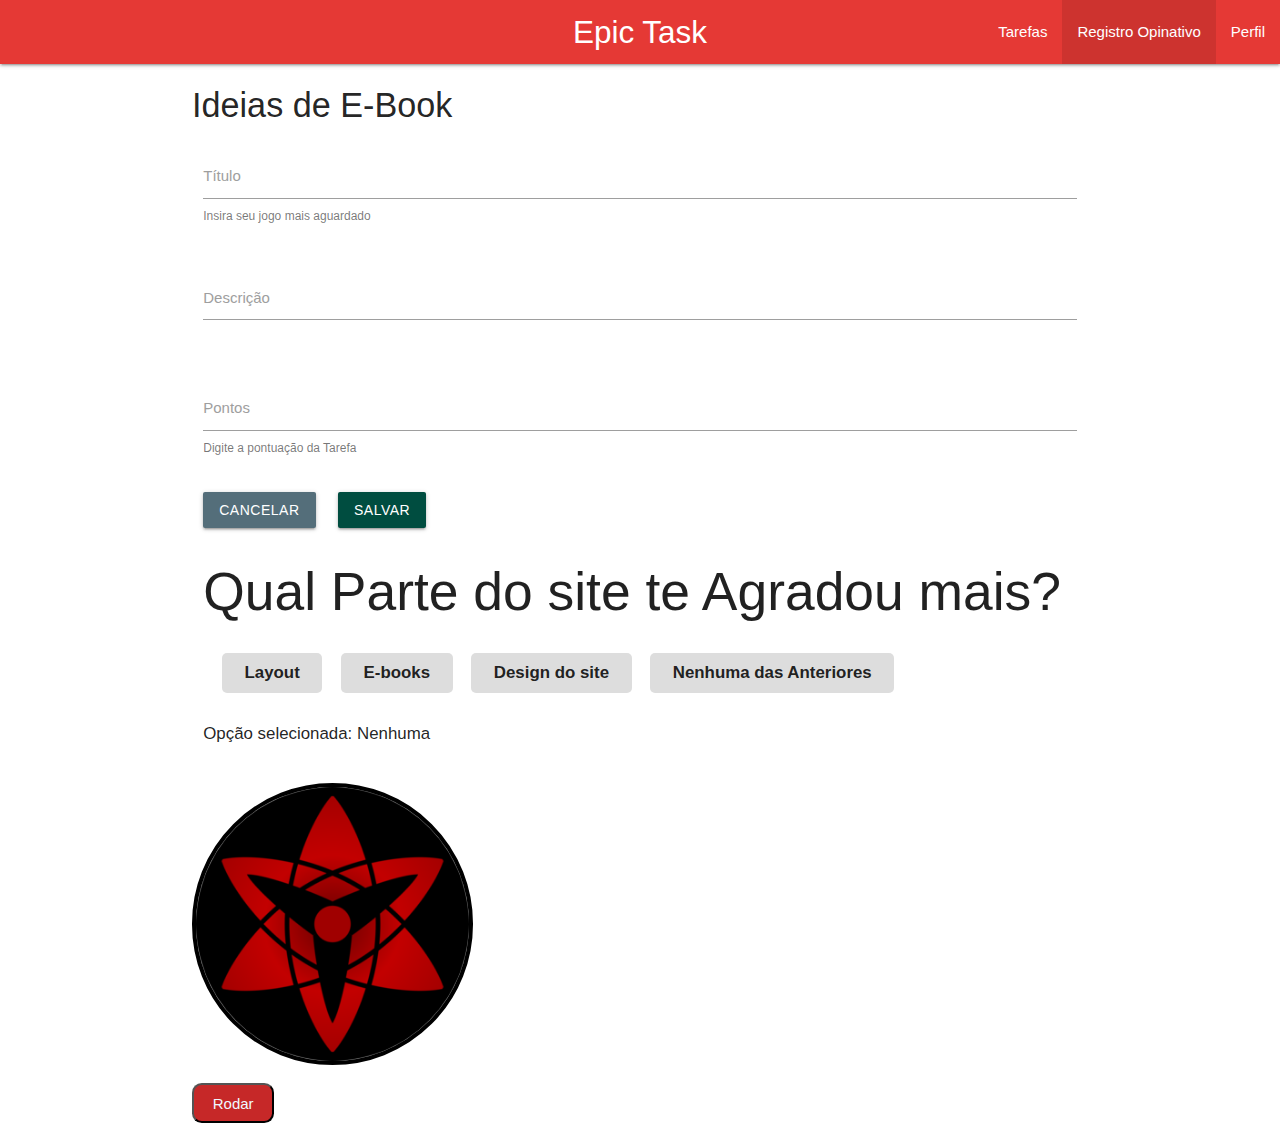
<file: cadastrar.html>
<!DOCTYPE html>
<html lang="pt-br">
<head>
    <meta charset="UTF-8">
    <meta http-equiv="X-UA-Compatible" content="IE=edge">
    <meta name="viewport" content="width=device-width, initial-scale=1.0">
    <link rel="stylesheet" href="./assets/style.css">
    <link rel="stylesheet" href="https://cdnjs.cloudflare.com/ajax/libs/materialize/1.0.0/css/materialize.min.css">
    <link href="https://fonts.googleapis.com/icon?family=Material+Icons" rel="stylesheet">
    <script src="https://cdnjs.cloudflare.com/ajax/libs/materialize/1.0.0/js/materialize.min.js"></script>
    <script src="./assets/JavaScript/script.js" defer></script>
    <script src="./assets/JavaScript/cadastrar.js" defer></script>
    <title>Document</title>
</head>
<body>
    <nav>

        <div class="nav-wrapper red darken-1">
          <a href="#" class="brand-logo center">Epic Task</a>
          <ul id="nav-mobile" class="right hide-on-med-and-down">
            <li ><a href="index.html">Tarefas</a></li>
            <li class="active"><a href="cadastrar.html">Registro Opinativo</a></li>
            <li><a href="perfil.html">Perfil</a></li>
          </ul>
        </div>
      </nav>

      <main class="container">

        <h4>Ideias de E-Book</h4>

      <div class="row">
        <div class="col s12">
          <div class="row">
            <div class="input-field col s12">
                <input id="titulo" type="text" class="validate" minlength="3">
                  <label for="titulo">Título</label>
        <span 
          class="helper-text" 
          data-error="Título muito curto. Preencha um titulo com pelo menos 3 caracteres" 
          data-success="Certo">Insira seu jogo mais aguardado</span>
        </div>

        </div>

          <div class="row">
              <div class="input-field col s12">
              <textarea id="descricao" class="materialize-textarea"></textarea>
              <label for="descricao">Descrição</label>
          </div>

          </div>
          
          <div class="row">
              <div class="input-field col s12">
              <input id="pontos" type="number" class="validate" min ="1" max="100">
              <label for="pontos">Pontos</label>
              <span
              class="helper-text" 
              data-error="Pontuação inválida. Informe um valor entre 1 e 100" 
              data-success="">Digite a pontuação da Tarefa
              </span>

            </div>

          </div>
          <div class="row">
              <div class="col">
                <a href="index.html" class="waves-effect waves-light btn blue-grey darken-1 ">Cancelar</a>
              </div>
              <div class="col">
                <button id="botao-cadastrar" class="waves-effect waves-light btn btn teal darken-4" >Salvar</button> 
                
              </div>
          </div>

          <h2>Qual Parte do site te Agradou mais?</h2>
          <div class="options-container">
              <div class="option" id="option-1">Layout</div>
              <div class="option" id="option-2">E-books</div>
              <div class="option" id="option-3">Design do site</div>
              <div class="option" id="option-4">Nenhuma das Anteriores</div>
              
          </div>
          <p class="selected-option">Opção selecionada: <span id="selected-option">Nenhuma</span></p>

        </div>
      </div>

    <header>
      <div class="roulette-container" id = "roulette">
        <div class="roulette">
            <img src="assets/img/roleta 4 (1).png" alt="Roleta">
        </div>
    </div>
    <div class="button-container">
        <button onclick="spinWheel()">Rodar</button>
    </div>

    
    </header>

      </main>

     
      

</body>
</html>
</file>
<file: assets/style.css>
/* index.Html conteúdo em CSS */


#secao-feedback {


    font-family: Arial, sans-serif;
    text-align: center;
    background-color:#e8eaf6 ;
}


.rating-container {
    display: flex;
    justify-content: center;
    margin: 1.25rem;
}

.rating {
    width: 2.5rem;
    height: 2.5rem;
    background-color: #ddd;
    border-radius: 50%;
    display: flex;
    justify-content: center;
    align-items: center;
    cursor: pointer;
    margin: 5px;
    font-weight: bold;
    font-size: 1.25rem;
}

.rating:hover {
    background-color: #b388ff;
    transition: background-color 0.3s ease;
}

.selected-rating {
    font-size: 1.125rem;
    margin-top: 1.25rem;
}

/* Cadastrar.Html conteúdo em CSS */

.options-container {
    display: flex;
    justify-content: left;
    margin: .625rem;
}

.option {
    padding: .5rem 1.5rem;
    background-color: #ddd;
    border-radius: 5px;
    cursor: pointer;
    margin: .625rem;
    font-weight: bold;
    font-size: 1.125rem;
    transition: background-color 0.3s ease;
}

.selected.notoption {
    background-color: red;
    color: white;
}

.option.selected {
    background-color: #69f0ae;
    color: white;
}

.selected-option {
    font-size: 1.125rem;
    margin-top: 1.25rem;
}

.roulette-container {
    position: relative;
    width: 18.75rem;
    height: 18.75rem;
}

.roulette {
    width: 100%;
    height: 100%;
    border: .3rem solid #000;
    border-radius: 50%;
    position: absolute;
    transform-origin: center;
    transition: transform 5s cubic-bezier(0.36, 2.58, 0.29, 1);
}


.roulette img {
    width: 100%;
    height: 100%;
    object-fit: cover;
}

.button-container {
    text-align: start;
    margin-top: 1.25rem;
   
}

button {
    background-color: #c62828;
    color: aliceblue;
    padding: .625rem 1.25rem;
    font-size: 1rem;
    border-radius: 0.65rem;
    cursor: pointer;
}
</file>
